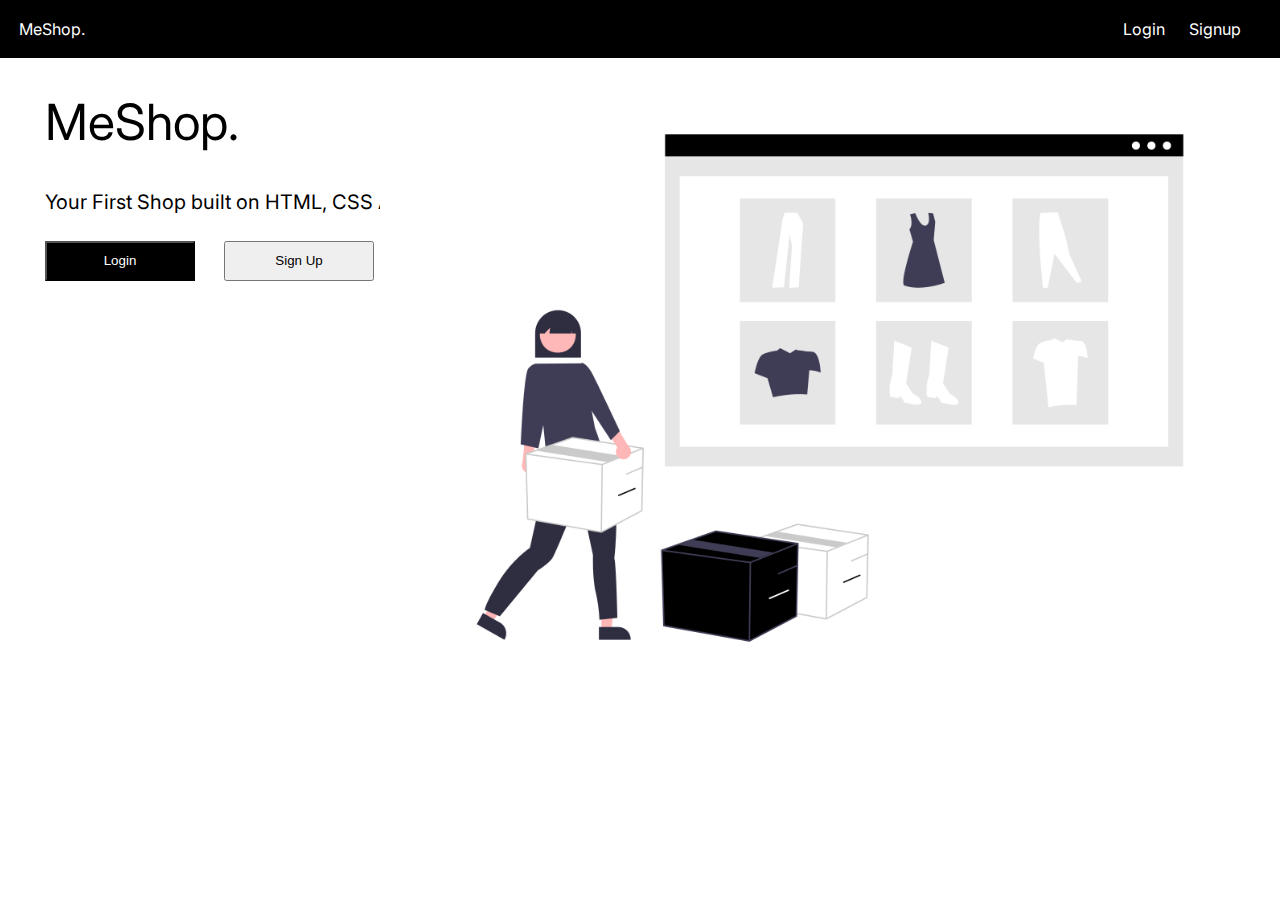
<file: index.html>
<!DOCTYPE html>
<html lang="en">
  <head>
    <meta charset="UTF-8" />
    <meta name="viewport" content="width=device-width, initial-scale=1.0" />
    <title>Shopping App</title>
    <link rel="stylesheet" href="style.css" />
  </head>
  <body>
    <div class="container">
      <div class="navbar">
        <div class="logo">
          <a href="index.html">MeShop.</a>
        </div>
        <nav>
          <ul>
            <li><a href="./login/index.html">Login</a></li>
            <li><a href="./signup/index.html">Signup</a></li>
          </ul>
        </nav>
      </div>

      <div class="row">
        <div class="col-1">
          <h1 id="h1">MeShop.</h1><br>
          <p id="para">Your First Shop built on HTML, CSS AND JavaScript</p><br>

          <button id="login-btn">Login</button>

          <button id="signup-btn">Sign Up</button>
        </div>
        <div class="col-2">
            <img src="landingPagePic.png" alt="landingPagePic">
        </div>
      </div>
    </div>
    <script src="./script.js"></script>
  </body>
</html>
</file>
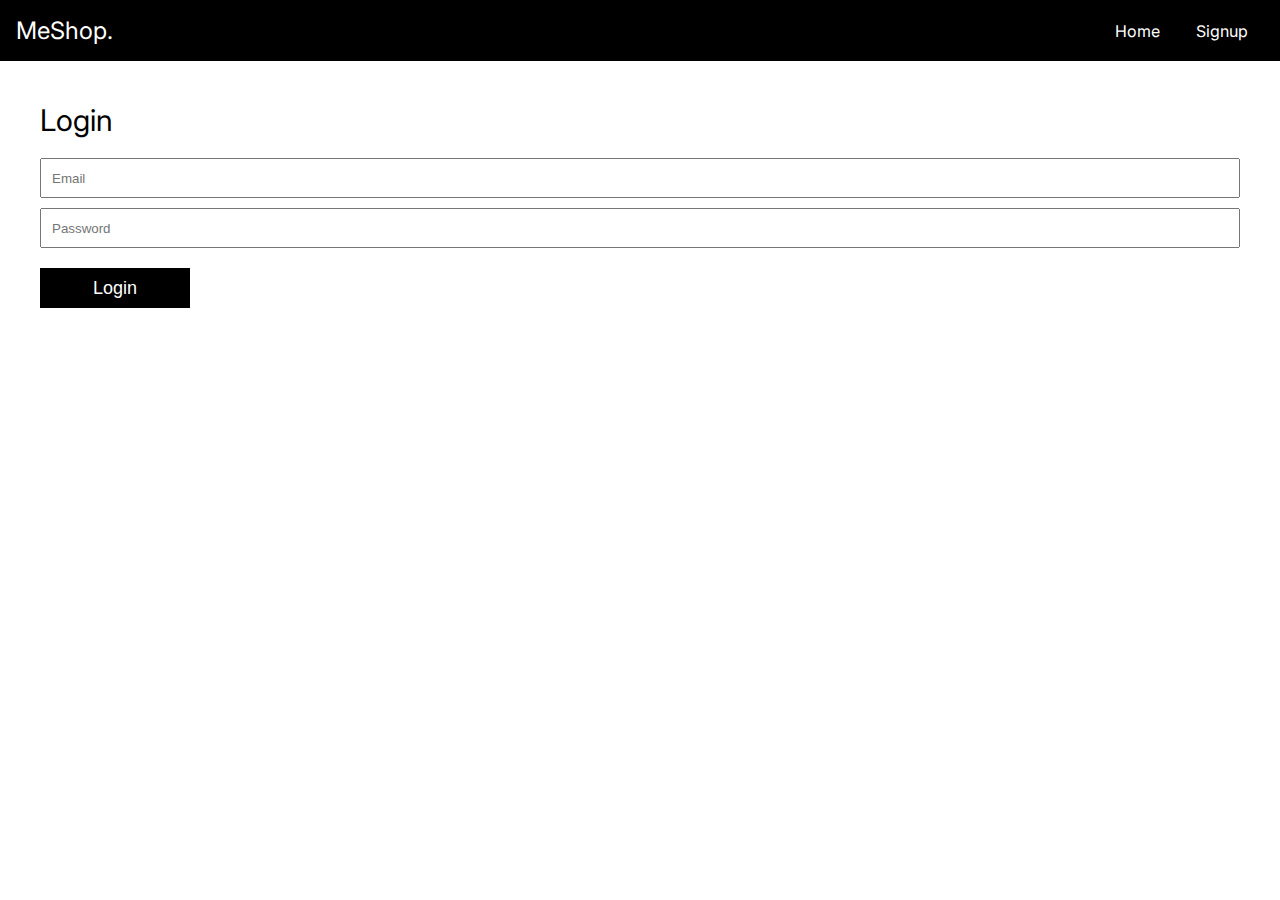
<file: login/index.html>
<!DOCTYPE html>
<html lang="en">

<head>
    <meta charset="UTF-8">
    <meta http-equiv="X-UA-Compatible" content="IE=edge">
    <meta name="viewport" content="width=device-width, initial-scale=1.0">
    <title>Shopping App</title>
    <link rel="stylesheet" href="style.css">
</head>

<body>

    <nav>
        <div class="brand">
            <a href="../index.html">MeShop.</a>
        </div>
        <div class="nav-items">
            <a href="../index.html">Home</a>
            <a href="../signup/index.html">Signup</a>
        </div>
    </nav>

    <div class="container">
        <div style="font-size: 30px; margin-bottom: 20px;">Login</div>
        <form id="inputs" class="inputs">
            <input type="text" placeholder="Email" id="email">
            <input type="password" placeholder="Password" id="pass">

            <div>
                <button type="submit" id="login">Login</button>
                <span style="width: fit-content; margin-left: 20px;" id="message"></span>
            </div>

        </form>

    </div>
    <script src="./script.js"></script>
</body>

</html>
</file>
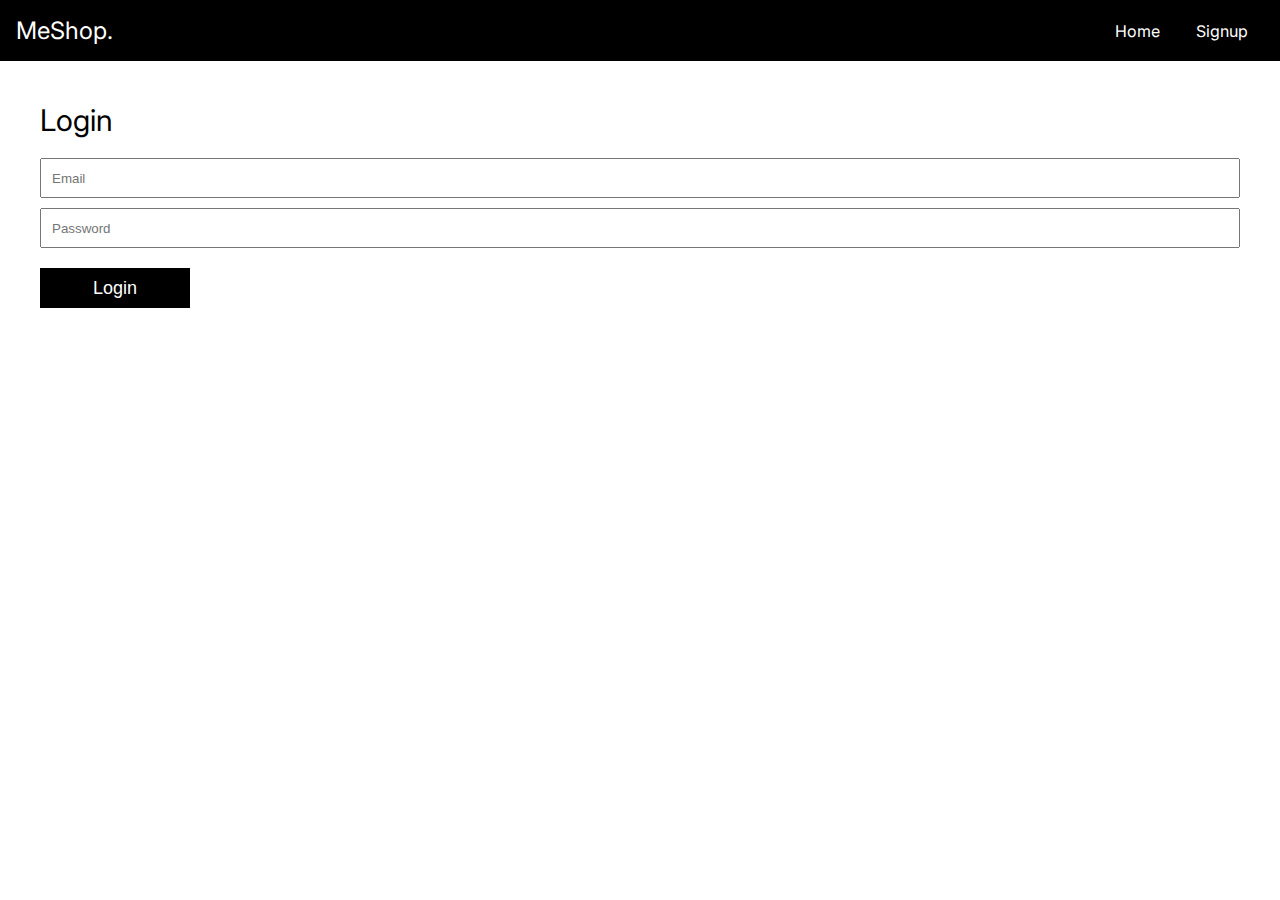
<file: shop/index.html>
<!DOCTYPE html>
<html lang="en">
  <head>
    <meta charset="UTF-8" />
    <meta http-equiv="X-UA-Compatible" content="IE=edge" />
    <meta name="viewport" content="width=device-width, initial-scale=1.0" />
    <title>Shapping App</title>
    <link rel="stylesheet" href="style.css" />
  </head>
  <body>
    <nav>
      <div class="brand">
        <a href="../index.html">MeShop.</a>
      </div>
      <div class="nav-items">
        <a href="../index.html">Home</a>
        <a href="../cart/index.html">My Cart</a>
        <a href="../profile/index.html">Profile</a>
      </div>
    </nav>

    <main>
      <aside>
        <section>
          <title>Colors</title>
          <ul>
            <li>
              <input id="red" type="checkbox" name="color" />
              <label for="red">Red</label>
            </li>
            <li>
              <input id="blue" type="checkbox" name="color" />
              <label for="blue">Blue</label>
            </li>
            <li>
              <input id="green" type="checkbox" name="color" />
              <label for="green">Green</label>
            </li>
            <li>
              <input id="black" type="checkbox" name="color" />
              <label for="black">Black</label>
            </li>
            <li>
              <input id="white" type="checkbox" name="color" />
              <label for="white">White</label>
            </li>
          </ul>
        </section>
        <section>
          <title>Sizes</title>
          <ul>
            <li>
              <input id="s" type="checkbox" name="color" />
              <label for="s">S</label>
            </li>
            <li>
              <input id="m" type="checkbox" name="color" />
              <label for="m">M</label>
            </li>
            <li>
              <input id="l" type="checkbox" name="color" />
              <label for="l">L</label>
            </li>
            <li>
              <input id="xl" type="checkbox" name="color" />
              <label for="xl">XL</label>
            </li>
          </ul>
        </section>
        <section>
          <title>Rating</title>
          <input
            type="range"
            id="range"
            min="0"
            max="5"
            value="0"
            list="values"
          />
          <datalist id="values">
            <option value="0" label="0"></option>
            <option value="1"></option>
            <option value="2"></option>
            <option value="3"></option>
            <option value="4"></option>
            <option value="5" label="5"></option>
          </datalist>
        </section>
        <section>
          <title>Price Range</title>
          <ul>
            <li>
              <input id="0-25" type="checkbox" name="prange" value="0-25" />
              <label for="0-25">$0 to $25</label>
            </li>
            <li>
              <input id="25-50" type="checkbox" name="prange" value="25-50" />
              <label for="25-50">$25 to $50</label>
            </li>
            <li>
              <input id="50-100" type="checkbox" name="prange" value="50-100"/>
              <label for="50-100">$50 to $100</label>
            </li>
            <li>
              <input id="100on" type="checkbox" name="prange" value="100+"/>
              <label for="100on">$100 onwards</label>
            </li>
          </ul>
        </section>
      </aside>
      <main-content>
        <input id="search" type="text" placeholder="Search" />
        <div class="filters">
          <div id="all" class="filter active">All</div>
          <div id="men" class="filter">Mens</div>
          <div id="women" class="filter">Womens</div>
          <div id="jewellery" class="filter">Jewellery</div>
          <div id="electronics" class="filter">Electronics</div>
        </div>
        <section >
          <div class="items">
            <!-- <div class="item">
              <img src="tshirt.png" alt="Item" />
              <div class="info">
                <div style="margin-bottom: 10px;">Title</div>
                <div class="row">
                  <div class="price">$100</div>
                  <div class="sized">S,M,L</div>
                </div>
                <div class="colors">
                  Colors:
                  <div class="row">
                    <div class="circle" style="background-color: #000"></div>
                    <div class="circle" style="background-color: #4938af"></div>
                    <div class="circle" style="background-color: #203d3e"></div>
                  </div>
                </div>
                <div class="row">Rating:</div>
              </div>
              <button id="addBtn">Add to Cart</button>
            </div> -->
          </div>
        </section>
      </main-content>
    </main>
    <script src="./script.js"></script>
  </body>
</html>
</file>
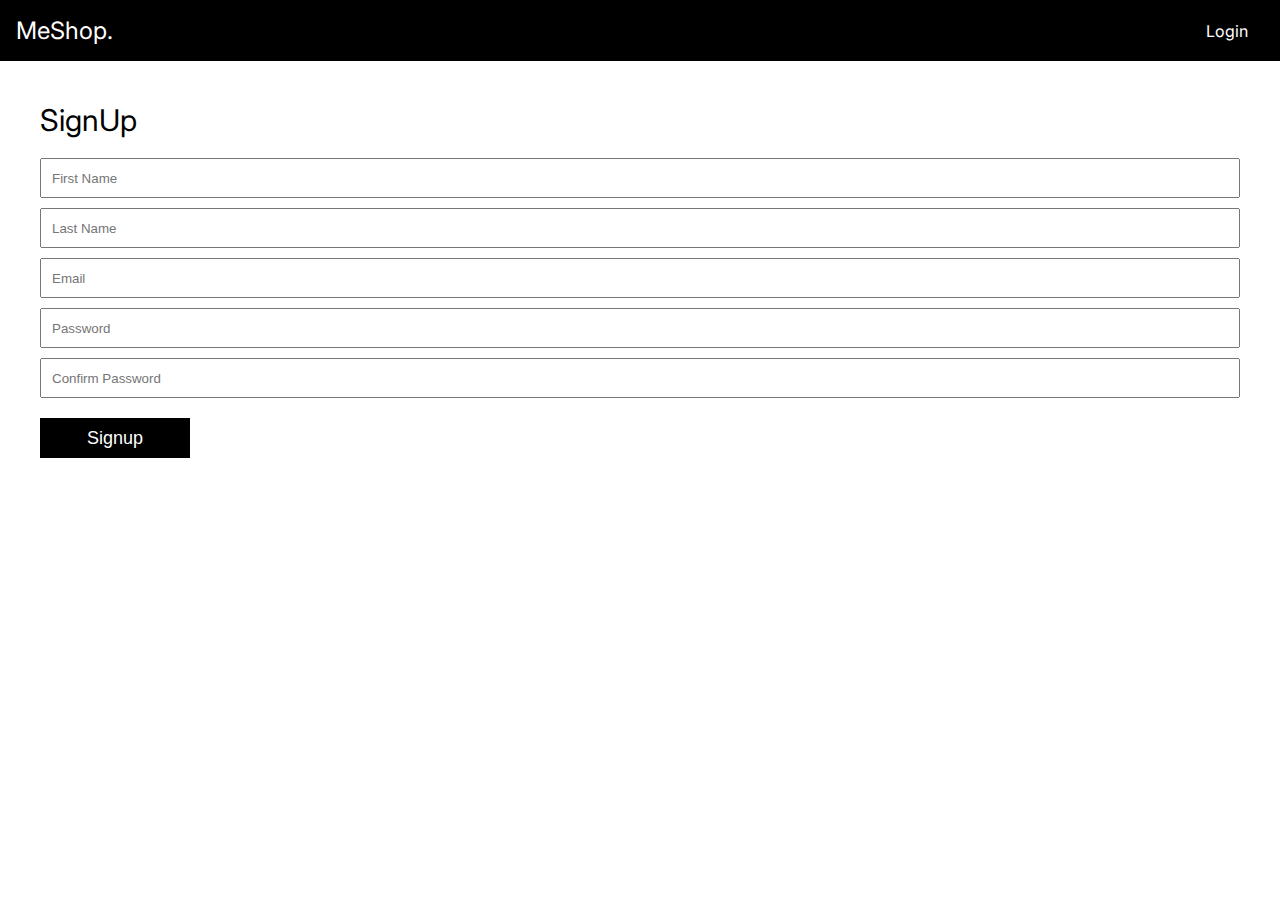
<file: signup/index.html>
<!DOCTYPE html>
<html lang="en">
<head>
    <meta charset="UTF-8">
    <meta http-equiv="X-UA-Compatible" content="IE=edge">
    <meta name="viewport" content="width=device-width, initial-scale=1.0">
    <title>Shopping App</title>
    <link rel="stylesheet" href="./style.css">
</head>
<body>

    <nav>
        <div class="brand">
          <a href="../index.html">MeShop.</a>
        </div>
        <div class="nav-items">
          <a href="../login/index.html">Login</a>
        </div>
      </nav>

      <div class="container">
        <div style="font-size: 30px; margin-bottom: 20px;">SignUp</div>
        <form id="inputs" class="inputs">
            <input type="text" placeholder="First Name" id="first-name">
            <input type="text" placeholder="Last Name" id="last-name">
            <input type="text" placeholder="Email" id="email">
            <input type="password" placeholder="Password" id="pass">
            <input type="password" placeholder="Confirm Password" id="confirm-pass">

            <div>
                <button type="submit" id="signup">Signup</button>
                <span style="width: fit-content; margin-left: 20px;" id="message"></span>
            </div>

        </form>

      </div>
    <script src="./script.js"></script>
</body>
</html>
</file>
<file: style.css>
/* font */


@import url('https://fonts.googleapis.com/css2?family=Inter:wght@200;400;500;700&display=swap');


  * {
    padding: 0;
    margin: 0;
    box-sizing: border-box;
  }
  body{
    font-family: 'Inter', sans-serif;
  }
  .navbar{
    background-color: #000;
    color: white;
    display: flex;
    align-items: center;
    position: sticky;
    z-index: 100;
    border-bottom: 1px solid white;
    padding: 1.2rem;
    font-size: 1rem;
  }
  /* nav {
    display: flex;
    justify-content: space-between;
    align-items: center;
    color: white;
    position: sticky;
    z-index: 100;
    top: 0;
  
    background-color: black;
    border-bottom: 1px solid white;
    padding: 1rem;
    font-size: 1rem;
  } */



  nav{
    flex: 1;
    text-align: right;
  }
  nav ul{
    display: inline-block;
    list-style-type: none;
    /* font-size: 400; */
  }

  nav ul li{
    display: inline-block;
    margin-right: 20px;
    
  }
  a{
    text-decoration: none;
    color:white;
  }
.container{
    margin: auto;
}

#h1{
  font-family: Inter;
font-size: 50px;
font-weight: 400;
line-height: 97px;
letter-spacing: 0em;
width: 250px;
height: 90px;
margin-top: 15px;
margin-left: 45px;
}

#para{
  margin-left: 45px;
  font-weight: 400;
  font-size:20px;
  line-height: 36.31px;
}

#login-btn{
  margin-left: 45px;
  background-color: black;

  color: white;
  width: 150px;
  height:40px;
  top:334px;
  left:67px;

}

#signup-btn{
  width: 150px;
height: 40px;
top: 334px;
left: 305px;
margin-left: 25px;
}

img{
  position: absolute;
Width:900px;
Position:absolute;
Right:0;
Top:70px;
}
</file>
<file: login/style.css>
@import url("https://fonts.googleapis.com/css2?family=Inter:wght@100;200;300;400;500;600;700;800;900&display=swap");

* {
    padding: 0;
    margin: 0;
    box-sizing: border-box;
  }
  
  body {
    font-family: "Inter", sans-serif;
    overflow-x: hidden;
  }
  
  a {
    color: white;
    text-decoration: none;
  }
  
  ul {
    list-style: none;
  }

  nav {
    display: flex;
    justify-content: space-between;
    align-items: center;
    color: white;
    position: sticky;
    z-index: 100;
    top: 0;
  
    background-color: black;
    border-bottom: 1px solid white;
    padding: 1rem;
    font-size: 1rem;
  }
  
  nav .brand {
    font-size: 1.5rem;
    font-weight: 400;
  }
  
  nav .nav-items a {
    margin: 0 1rem;
  }

.container{
    padding: 40px;
}

.inputs{
    display: flex;
    flex-flow: column ;
    gap: 10px;
}
.inputs input{
    height: 40px;
    padding: 10px;
}

button{
    margin-top: 10px;
    color: white;
    background-color: black;
    width: 150px;
    height: 40px;
    border: none;
    font-size: 18px;
    cursor: pointer;
  }

.red{
  color:red;
  font-weight: 600;
}

.green{
  color: rgb(8, 113, 8);
  font-weight: 600;
}

#message{
  display: none;
}
</file>
<file: shop/style.css>
@import url("https://fonts.googleapis.com/css2?family=Inter:wght@100;200;300;400;500;600;700;800;900&display=swap");

* {
  padding: 0;
  margin: 0;
  box-sizing: border-box;
}

body {
  font-family: "Inter", sans-serif;
  overflow-x: hidden;
}

body::-webkit-scrollbar{
  display: none;
}

a {
  color: white;
  text-decoration: none;
}

ul {
  list-style: none;
}

input[type="range"] {
  width: 100%;
  height: 2px;
  margin: 1rem auto;
}

datalist {
  display: flex;
  justify-content: space-between;
  color: white;
  width: 100%;
}

nav {
  display: flex;
  justify-content: space-between;
  align-items: center;
  color: white;
  position: sticky;
  z-index: 100;
  top: 0;

  background-color: black;
  border-bottom: 1px solid white;
  padding: 1rem;
  font-size: 1rem;
}

nav .brand {
  font-size: 1.5rem;
  font-weight: 400;
}

nav .nav-items a {
  margin: 0 1rem;
}

main {
  display: flex;
}

main aside {
  flex: 0.2;
  background-color: black;
  color: white;
  height: 100vh;
  position: fixed;
  padding-top: 1rem;
  width: 11rem;
  padding-bottom: 80px;
  overflow-y:scroll;
}

main main-content {
  display: block;
  width: 100%;
  margin-left: 11rem;
}

aside section {
  padding: 1rem;
  border-bottom: 1px solid white;
  
}

aside section:last-child {
  border-bottom: none;
}

aside section title {
  display: block;
  font-size: 1.5rem;
  margin-bottom: 1rem;
}

aside section li {
  margin-bottom: 0.75rem;
}

aside section label {
  cursor: pointer;
  margin-left: 0.25rem;
}

main-content {
  padding: 1rem;
  position: relative;
}

main-content input {
  padding: 1rem;
  width: 100%;
  position: relative;
  font-size: 1rem;
}

main-content .filters {
  display: flex;
  flex-flow: row wrap;
  margin-top: 1rem;
  gap: 1rem;
}

main-content .filter {
  flex: 1;
  text-align: center;
  padding: 0.5rem 1rem;
  border: 1px solid black;
  cursor: pointer;
}

main-content .active {
  background-color: black;
  color: white;
}

main-content section {
  margin-top: 1.2rem;
}

main-content section title {
  display: block;
  font-size: 1.5rem;
}

main-content .items {
  display: flex;
  flex-flow: row wrap;
  justify-content: space-evenly;
  padding: 1rem 0;
  gap: 1rem;
}

main-content .items .item {
  border: 1px solid black;
  width: 230px;
  display: flex;
  flex-direction: column;
  justify-content: space-between;

}

main-content .items .item img {
  padding: 10px;
  max-width: 100%;
  height: 250px;
}

main-content .items .item .row {
  display: flex;
  justify-content: space-between;
}

main-content .items .item .info {
  padding: 1rem;
}

main-content .items .item button {
  width: 100%;
  border-radius: none;
  border: none;
  padding: 1rem;
  font-size: 1rem;
  color: white;
  background-color: black;
  cursor: pointer;
}

main-content .items .item .colors {
  display: flex;
  margin: 1rem 0;
}

main-content .items .item .circle {
  width: 20px;
  height: 20px;
  border-radius: 100%;
  margin: 0 5px;
}

aside::-webkit-scrollbar{
  display: none;
}
</file>
<file: signup/style.css>
@import url("https://fonts.googleapis.com/css2?family=Inter:wght@100;200;300;400;500;600;700;800;900&display=swap");

* {
    padding: 0;
    margin: 0;
    box-sizing: border-box;
  }
  
  body {
    font-family: "Inter", sans-serif;
    overflow-x: hidden;
    overflow-y: hidden;
  }
  
  a {
    color: white;
    text-decoration: none;
  }
  
  ul {
    list-style: none;
  }

  nav {
    display: flex;
    justify-content: space-between;
    align-items: center;
    color: white;
    position: sticky;
    z-index: 100;
    top: 0;
  
    background-color: black;
    border-bottom: 1px solid white;
    padding: 1rem;
    font-size: 1rem;
  }
  
  nav .brand {
    font-size: 1.5rem;
    font-weight: 400;
  }
  
  nav .nav-items a {
    margin: 0 1rem;
  }


.container{
    padding: 40px;
}

.inputs{
    display: flex;
    flex-flow: column ;
    gap: 10px;
}
.inputs input{
    height: 40px;
    padding: 10px;
}

button{
    margin-top: 10px;
    color: white;
    background-color: black;
    width: 150px;
    height: 40px;
    border: none;
    font-size: 18px;
    cursor: pointer;
  }

  .red{
    color:red;
    font-weight: 600;
  } 

.green{
    color: rgb(8, 113, 8);
    font-weight: 600;
}
  
#message{
    display: none;
}
</file>
